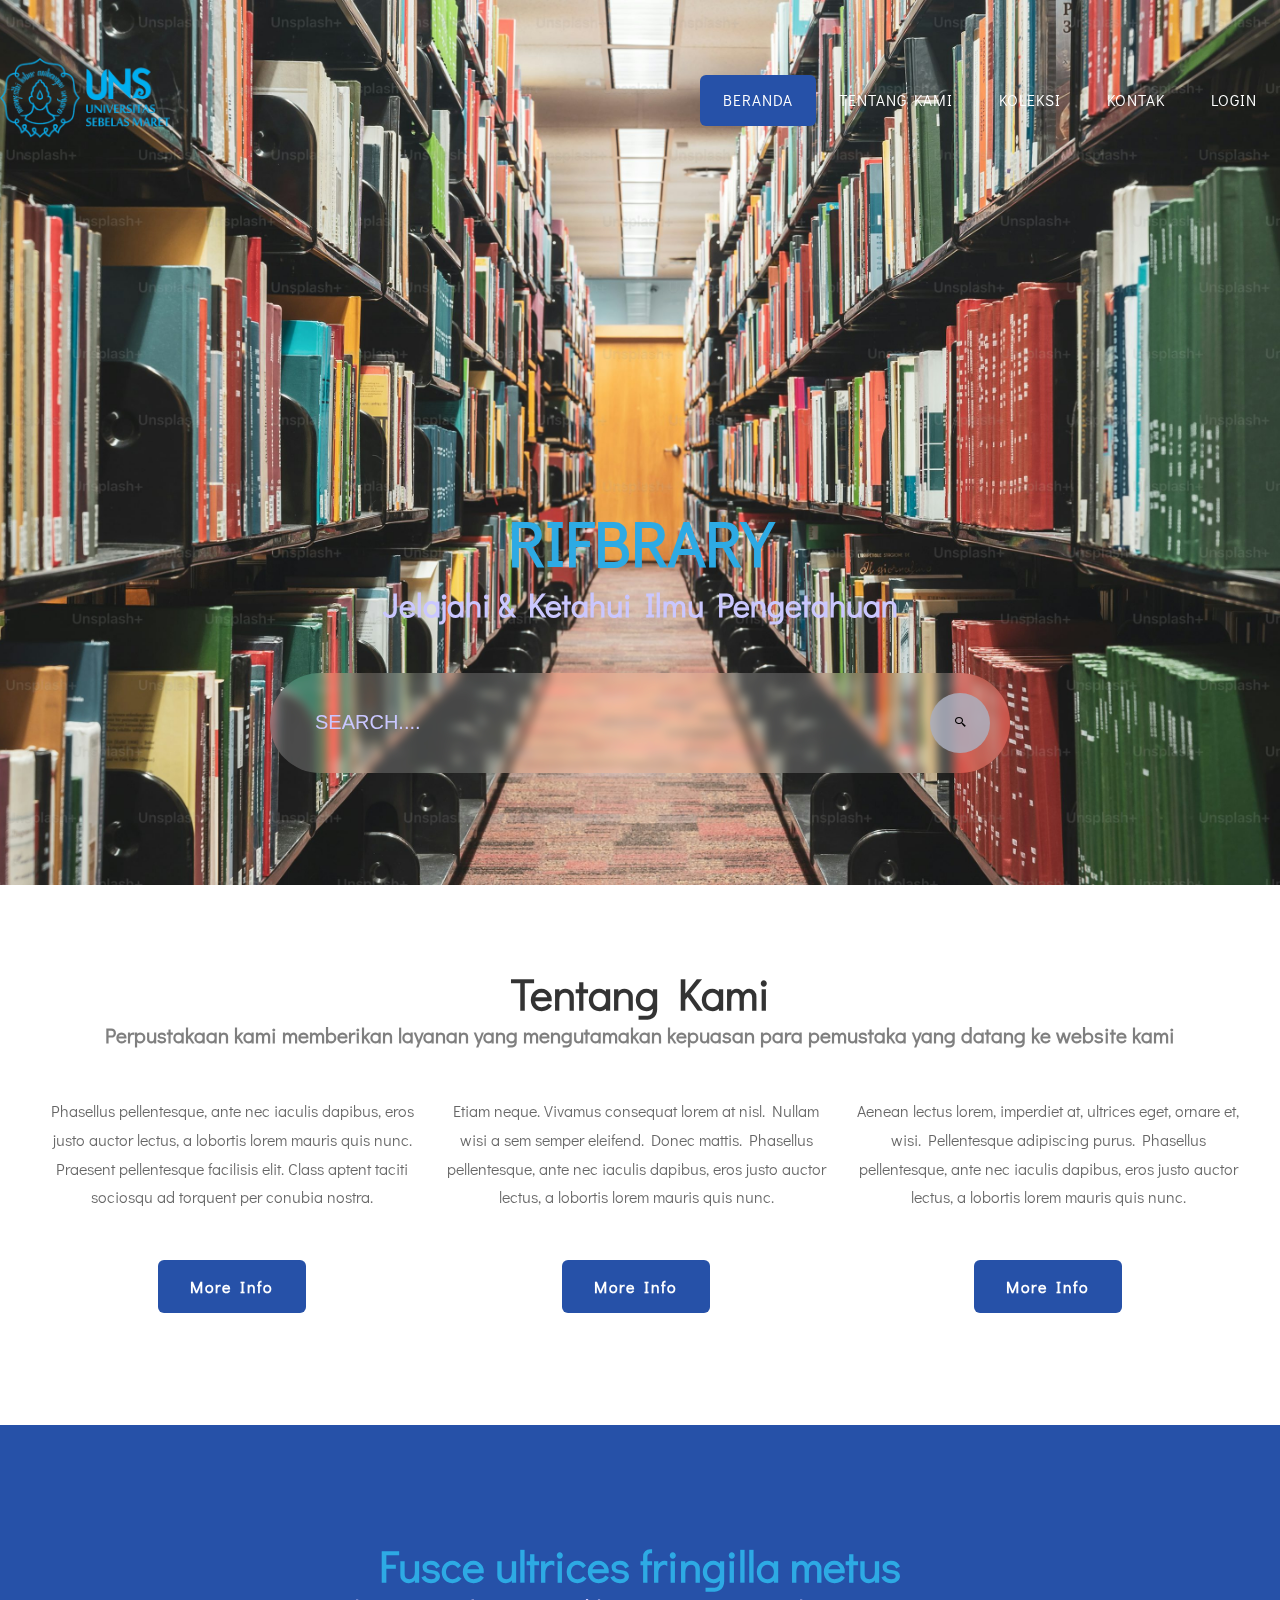
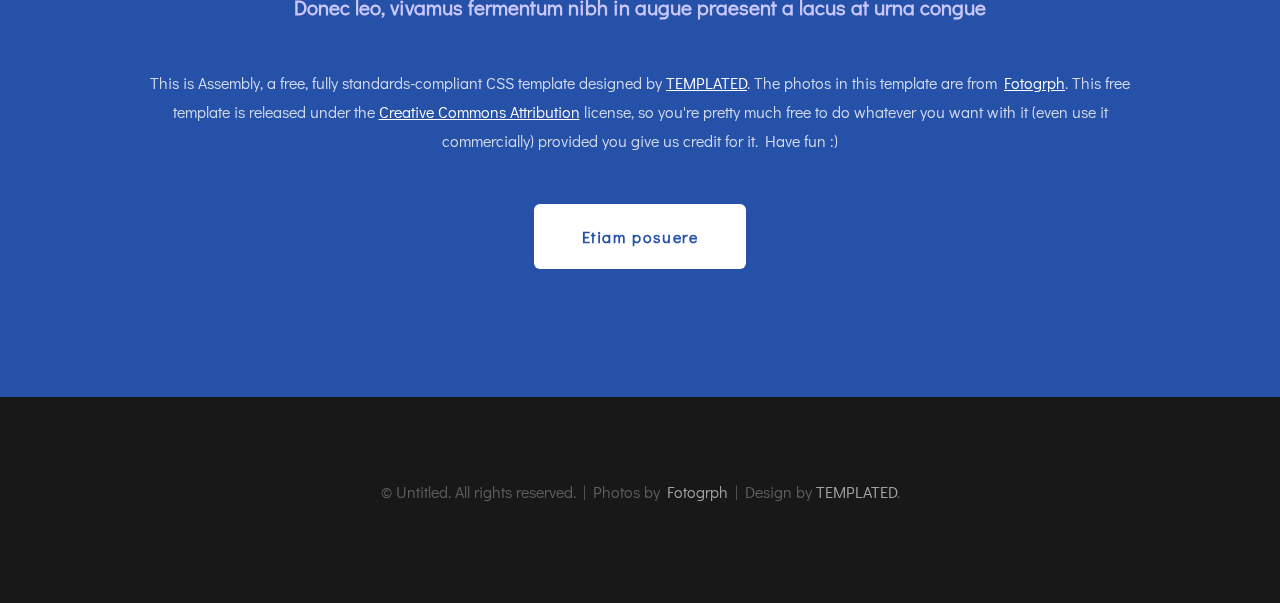
<file: template/index.html>
<!DOCTYPE html PUBLIC "-//W3C//DTD XHTML 1.0 Strict//EN" "http://www.w3.org/TR/xhtml1/DTD/xhtml1-strict.dtd">
<!--
Design by TEMPLATED
http://templated.co
Released for free under the Creative Commons Attribution License

Name       : Assembly 
Description: A two-column, fixed-width design with dark color scheme.
Version    : 1.0
Released   : 20140330

-->
<html xmlns="http://www.w3.org/1999/xhtml">
<head>
<meta http-equiv="Content-Type" content="text/html; charset=utf-8" />
<title></title>
<meta name="keywords" content="" />
<meta name="description" content="" />
<link href="http://fonts.googleapis.com/css?family=Didact+Gothic" rel="stylesheet" />
<link href="default.css" rel="stylesheet" type="text/css" media="all" />
<link href="fonts.css" rel="stylesheet" type="text/css" media="all" />
<link rel="stylesheet" href="https://fonts.googleapis.com/css2?family=Material+Symbols+Outlined:opsz,wght,FILL,GRAD@24,400,0,0" />
<link href='https://unpkg.com/boxicons@2.1.4/css/boxicons.min.css' rel='stylesheet'>

<!--[if IE 6]><link href="default_ie6.css" rel="stylesheet" type="text/css" /><![endif]-->

</head>
<body>
<div id="header-wrapper">
	<div id="header" class="container">
		<div id="logo">
			<img src="images/png-transparent-sebelas-maret--removebg-preview.png" width="170px">
		</div>
		<div id="menu">
			<ul>
				<li class="active"><a href="#" accesskey="1" title="">Beranda</a></li>
				<li><a href="#" accesskey="2" title="">Tentang Kami</a></li>
				<li><a href="#" accesskey="3" title="">Koleksi</a></li>
				<li><a href="#" accesskey="4" title="">Kontak</a></li>
				<li><a href="loginpage.html" accesskey="5" title="">Login</a></li>
			</ul>
		</div>
	</div>
	<div id="banner" class="container">
		<div class="title">
			<h2>RIFBRARY</h2>
			<span class="byline">Jelajahi & Ketahui Ilmu Pengetahuan</span>
		</div>
		<div class="container-search">
			<form action="https://www.google.com/search" method="get" class="search-bar">
				<input type="text" placeholder="SEARCH...." name="q">
				<button type="submit">
					<i class='bx bx-search-alt-2'></i>
				</button>
			</form>
		</div>
	</div>
</div>
<div id="wrapper">
	<div id="three-column" class="container">
		<div class="title">
			<h2>Tentang Kami</h2>
			<span class="byline">Perpustakaan kami memberikan layanan yang mengutamakan kepuasan para pemustaka yang datang ke website kami</span>
		</div>
		<div class="boxA">
			<p>Phasellus pellentesque, ante nec iaculis dapibus, eros justo auctor lectus, a lobortis lorem mauris quis nunc. Praesent pellentesque facilisis elit. Class aptent taciti sociosqu ad  torquent per conubia nostra.</p>
			<a href="#" class="button button-alt">More Info</a>
		</div>
		<div class="boxB">
			<p>Etiam neque. Vivamus consequat lorem at nisl. Nullam  wisi a sem semper eleifend. Donec mattis. Phasellus pellentesque, ante nec iaculis dapibus, eros justo auctor lectus, a lobortis lorem mauris quis nunc.</p>
			<a href="#" class="button button-alt">More Info</a>
		</div>
		<div class="boxC">
			<p> Aenean lectus lorem, imperdiet at, ultrices eget, ornare et, wisi. Pellentesque adipiscing purus. Phasellus pellentesque, ante nec iaculis dapibus, eros justo auctor lectus, a lobortis lorem mauris quis nunc.</p>
			<a href="#" class="button button-alt">More Info</a>
		</div>
	</div>
</div>
<div id="welcome">
	<div class="container">
		<div class="title">
			<h2>Fusce ultrices fringilla metus</h2>
			<span class="byline">Donec leo, vivamus fermentum nibh in augue praesent a lacus at urna congue</span>
		</div>
		<p>This is <strong>Assembly</strong>, a free, fully standards-compliant CSS template designed by <a href="http://templated.co" rel="nofollow">TEMPLATED</a>. The photos in this template are from <a href="http://fotogrph.com/"> Fotogrph</a>. This free template is released under the <a href="http://templated.co/license">Creative Commons Attribution</a> license, so you're pretty much free to do whatever you want with it (even use it commercially) provided you give us credit for it. Have fun :) </p>
		<ul class="actions">
			<li><a href="#" class="button">Etiam posuere</a></li>
		</ul>
	</div>
</div>
<div id="copyright" class="container">
	<p>&copy; Untitled. All rights reserved. | Photos by <a href="http://fotogrph.com/">Fotogrph</a> | Design by <a href="http://templated.co" rel="nofollow">TEMPLATED</a>.</p>
</div>
</body>
</html>
</file>
<file: template/default.css>
@import url();

	html, body
	{
		height: 100%;
	}
	
	body
	{
		margin: 0px;
		padding: 0px;
		background: #181818;
		font-family: 'Didact Gothic', sans-serif;
		font-size: 12pt;
		font-weight: 200;
		color: #FFF;
	}
	
	
	h1, h2, h3
	{
		margin: 0;
		padding: 0;
	}
	
	p, ol, ul
	{
		margin-top: 0;
	}
	
	ol, ul
	{
		padding: 0;
		list-style: none;
	}
	
	p
	{
		line-height: 180%;
	}
	
	strong
	{
	}
	
	a
	{
		color: #ee0000;
	}
	
	a:hover
	{
		text-decoration: none;
	}
	
	.container
	{
		overflow: hidden;
		margin: 0em auto;
		width: 1200px;
	}

	.container-search{
		width: 100%;
		padding: 0;
		display: flex;
		align-items: center;
		justify-content: center;
	}
	.search-bar{
		width:100%;
		max-width: 700px;
		background: rgba(255, 255, 255, 0.2);
		display: flex;
		align-items: center;
		border-radius: 60px;
		padding: 10px 20px 20px;
		backdrop-filter: blur(5px) saturate(180%);
	}
	.search-bar input{
		background: transparent;
		flex: 1;
		border: 0;
		outline: none;
		padding: 24px 20px 25px 25px;
		font-size: 20px;
		border-radius: 60px;
		margin-bottom: -10px;
	}
	.search-bar input::placeholder{
		color: #cac7ff;
	}
	.search-bar button img{
		 width: 25px;
	}
	.search-bar button{
		border: none;
		border-radius: 50%;
		width: 60px;
		height: 60px;
		background: #acafbfd6;
		cursor: pointer;
		margin-top: 10px;
	}
	
/*********************************************************************************/
/* Image Style                                                                   */
/*********************************************************************************/

	.image
	{
		display: inline-block;
	}
	
	.image img
	{
		display: block;
		width: 100%;
	}
	
	.image-full
	{
		display: block;
		width: 100%;
		margin: 0 0 2em 0;
	}
	
	.image-left
	{
		float: left;
		margin: 0 2em 2em 0;
	}
	
	.image-centered
	{
		display: block;
		margin: 0 0 2em 0;
	}
	
	.image-centered img
	{
		margin: 0 auto;
		width: auto;
	}

/*********************************************************************************/
/* List Styles                                                                   */
/*********************************************************************************/

	ul.style1
	{
	}
	
	ul.actions
	{
	}

	ul.actions li
	{
		display: inline-block;
		padding: 0em 0.50em;
	}

	

/*********************************************************************************/
/* Social Icon Styles                                                            */
/*********************************************************************************/

	ul.contact
	{
		margin: 0;
		padding: 2em 0em 0em 0em;
		list-style: none;
	}
	
	ul.contact li
	{
		display: inline-block;
		padding: 0em 0.30em;
		font-size: 1em;
	}
	
	ul.contact li span
	{
		display: none;
		margin: 0;
		padding: 0;
	}
	
	ul.contact li a
	{
		color: #FFF;
	}
	
	ul.contact li a:before
	{
		display: inline-block;
		background: #3f3f3f;
		width: 40px;
		height: 40px;
		line-height: 40px;
		border-radius: 20px;
		text-align: center;
		color: #FFFFFF;
	}
	
	ul.contact li a.icon-twitter:before { background: #2DAAE4; }
	ul.contact li a.icon-facebook:before { background: #39599F; }
	ul.contact li a.icon-dribbble:before { background: #C4376B;	}
	ul.contact li a.icon-tumblr:before { background: #31516A; }
	ul.contact li a.icon-rss:before { background: #F2600B; }

/*********************************************************************************/
/* Button Style                                                                  */
/*********************************************************************************/

	.button
	{
		display: inline-block;
		padding: 1em 2em 1em 2em;
		letter-spacing: 0.10em;
		margin-top: 2em;
		padding: 1.40em 3em;
		background: #2651a8;
		border-radius: 6px;
		text-decoration: none;
		font-weight: 700;
		font-size: 1em;
		color: #FFF;
	}
	
	.button-alt
	{
		padding: 1em 2em;
		border-color: rgba(0,0,0,.8);
		color: #FFF;
	}

	.button-login{
		border-radius: 10px;
		padding: 7px;
		margin-bottom: 30px;
		cursor: pointer;
	}
		
	
/*********************************************************************************/
/* 4-column                                                                      */
/*********************************************************************************/

	.box1,
	.box2,
	.box3,
	.box4
	{
		width: 235px;
	}
	
	.box1,
	.box2,
	.box3
	{
		float: left;
		margin-right: 20px;
	}
	
	.box4
	{
		float: right;
	}
	
/*********************************************************************************/
/* 3-column                                                                      */
/*********************************************************************************/

	.boxA,
	.boxB,
	.boxC
	{
		width: 384px;
	}

	.boxA,
	.boxB
	{
		float: left;
		margin-right: 20px;
	}
	
	.boxC
	{
		float: right;
	}

/*********************************************************************************/
/* 2-column                                                                      */
/*********************************************************************************/

	.tbox1,
	.tbox2
	{
		width: 575px;
	}
	
	.tbox1
	{
		float: left;
	}

	.tbox2
	{
		float: right;
	}

	
/*********************************************************************************/
/* Heading Titles                                                                */
/*********************************************************************************/

	.title
	{
		margin-bottom: 3em;
	}
	
	.title h2
	{
		font-size: 2.7em;
		color:#2DAAE4 
	}
	
	.title .byline
	{
		font-size: 1.3em;
		color: rgba(255,255,255,0.60);
		font-weight: 600;
		color: #cac7ff;
	}

/*********************************************************************************/
/* Header                                                                        */
/*********************************************************************************/

	#wrapper
	{
		position: relative;
		padding: 5em 0em 7em 0em;
		background: #FFF;
	}

/*********************************************************************************/
/* Header                                                                        */
/*********************************************************************************/

	#header-wrapper
	{
		position: relative;
		padding: 5em 0em 7em 0em;
		background: #111111 url(images/bg-buku.jpeg) no-repeat center;
		background-size: cover;
	}

	#header
	{
		justify-content: space-around;
		padding: 5em 0em;
		height: 100px;
	}

/*********************************************************************************/
/* Logo                                                                          */
/*********************************************************************************/

	#logo
	{
		position: absolute;
		top: 3.6em;
		left: 0;
	}
	
	#logo h1
	{
		font-size: 2.6em;
		color: #79C255;
	}
	
	#logo a
	{
		text-decoration: none;
		color: rgba(255,255,255,1);
	}

/*********************************************************************************/
/* Menu                                                                          */
/*********************************************************************************/

	#menu
	{
		position: absolute;
		top: 4.5em;
		right: 0;
		font-size: larger;
	}
	
	#menu ul
	{
		display: inline-block;

	}
	
	#menu li
	{
		display: block;
		float: left;
		text-align: center;
	}
	
	#menu li a, #menu li span
	{
		padding: 1em 1.5em;
		letter-spacing: 1px;
		text-decoration: none;
		text-transform: uppercase;
		font-size: 0.8em;
		color: rgba(255,255,255,0.80);
		color: #FFF;
	}
	
	#menu ul span{
		margin-left: -50px;
	}
	
	#menu .active a
	{
		background: #2651a8;
		border-radius: 6px;
		color: rgba(255,255,255,1);
	}
	
	#menu .icon
	{
	}

/*********************************************************************************/
/* Banner                                                                        */
/*********************************************************************************/

	#banner
	{
		padding-top: 10em;
		text-align: center;
	}
	
	#banner .title h2
	{
		font-size: 4em;
	}
	
	#banner .title .byline
	{
		font-size: 2em;
	}
	
	#banner .button
	{
		margin-top: 2em;
		padding: 1.40em 3em;
		border-radius: 6px;
		font-weight: 700;
		font-size: 1em;
		
	}
	
	.banner
	{
		margin-bottom: 5em;
	}

/*********************************************************************************/
/* Page                                                                          */
/*********************************************************************************/

	#page
	{
	}

/*********************************************************************************/
/* Content                                                                       */
/*********************************************************************************/

	#content
	{
	}

/*********************************************************************************/
/* Sidebar                                                                       */
/*********************************************************************************/

	#sidebar
	{
	}

/*********************************************************************************/
/* Footer                                                                        */
/*********************************************************************************/

	#footer
	{
	}

/*********************************************************************************/
/* Copyright                                                                     */
/*********************************************************************************/

	#copyright
	{
		overflow: hidden;
		padding: 5em 0em;
		border-top: 1px solid rgba(0,0,0,0.08);
	}
	
	#copyright p
	{
		text-align: center;
		font-size: 1em;
		color: rgba(255,255,255,0.3);
	}
	
	#copyright a
	{
		text-decoration: none;
		color: rgba(255,255,255,0.6);
	}


/*********************************************************************************/
/* Welcome                                                                       */
/*********************************************************************************/

	#welcome
	{
		position: relative;
		padding: 7em 0em 7em 0em;
		background: #2651a8;
		background-size: cover;
		text-align: center;
	}
	
	#welcome .container
	{
		width: 1000px;
		padding: 0px 100px;
		color: rgba(255,255,255,0.8);
	}

	#welcome a
	{
		color: rgba(255,255,255,1);
	}
	
	#welcome .button
	{
		background: #FFF;
		color: #2651a8;
	}


/*********************************************************************************/
/* Extra                                                                         */
/*********************************************************************************/

	#three-column
	{
		text-align: center;
		color: rgba(0,0,0,0.6);
	}

	#three-column .fa
	{
		display: block;
		padding: 1em 0em;
		color: rgba(0,0,0,1);
		font-size: 2em;
	}
	
	#three-column .title h2
	{
		font-weight: bold;
		color: rgba(0,0,0,0.8);
	}

	#three-column .title .byline
	{
		text-align: center;
		color: rgba(0,0,0,.5);
	}
</file>
<file: template/fonts.css>
@charset 'UTF-8';

@font-face{font-family:'FontAwesome';src:url('font/fontawesome-webfont.eot?v=4.0.1');src:url('font/fontawesome-webfont.eot?#iefix&v=4.0.1') format('embedded-opentype'),url('font/fontawesome-webfont.woff?v=4.0.1') format('woff'),url('font/fontawesome-webfont.ttf?v=4.0.1') format('truetype'),url('font/fontawesome-webfont.svg?v=4.0.1#fontawesomeregular') format('svg');font-weight:normal;font-style:normal}

/*********************************************************************************/
/* Icons                                                                         */
/* Powered by Font Awesome by Dave Gandy | http://fontawesome.io                 */
/* Licensed under the SIL OFL 1.1 (font), MIT (CSS)                              */
/*********************************************************************************/

	.fa
	{
		text-decoration: none;
	}

		.fa:before
		{
			display:inline-block;
			font-family: FontAwesome;
			font-size: 1.25em;
			text-decoration: none;
			font-style: normal;
			font-weight: normal;
			line-height: 1;
			-webkit-font-smoothing:antialiased;
			-moz-osx-font-smoothing:grayscale;
		}

		.fa-lg{font-size:1.3333333333333333em;line-height:.75em;vertical-align:-15%}
		.fa-2x{font-size:2em}
		.fa-3x{font-size:3em}
		.fa-4x{font-size:4em}
		.fa-5x{font-size:5em}
		.fa-fw{width:1.2857142857142858em;text-align:center}
		.fa-ul{padding-left:0;margin-left:2.142857142857143em;list-style-type:none}.fa-ul>li{position:relative}
		.fa-li{position:absolute;left:-2.142857142857143em;width:2.142857142857143em;top:.14285714285714285em;text-align:center}.fa-li.fa-lg{left:-1.8571428571428572em}
		.fa-border{padding:.2em .25em .15em;border:solid .08em #eee;border-radius:.1em}
		.pull-right{float:right}
		.pull-left{float:left}
		.fa.pull-left{margin-right:.3em}
		.fa.pull-right{margin-left:.3em}
		.fa-spin{-webkit-animation:spin 2s infinite linear;-moz-animation:spin 2s infinite linear;-o-animation:spin 2s infinite linear;animation:spin 2s infinite linear}
		@-moz-keyframes spin{0%{-moz-transform:rotate(0deg)} 100%{-moz-transform:rotate(359deg)}}@-webkit-keyframes spin{0%{-webkit-transform:rotate(0deg)} 100%{-webkit-transform:rotate(359deg)}}@-o-keyframes spin{0%{-o-transform:rotate(0deg)} 100%{-o-transform:rotate(359deg)}}@-ms-keyframes spin{0%{-ms-transform:rotate(0deg)} 100%{-ms-transform:rotate(359deg)}}@keyframes spin{0%{transform:rotate(0deg)} 100%{transform:rotate(359deg)}}.fa-rotate-90{filter:progid:DXImageTransform.Microsoft.BasicImage(rotation=1);-webkit-transform:rotate(90deg);-moz-transform:rotate(90deg);-ms-transform:rotate(90deg);-o-transform:rotate(90deg);transform:rotate(90deg)}
		.fa-rotate-180{filter:progid:DXImageTransform.Microsoft.BasicImage(rotation=2);-webkit-transform:rotate(180deg);-moz-transform:rotate(180deg);-ms-transform:rotate(180deg);-o-transform:rotate(180deg);transform:rotate(180deg)}
		.fa-rotate-270{filter:progid:DXImageTransform.Microsoft.BasicImage(rotation=3);-webkit-transform:rotate(270deg);-moz-transform:rotate(270deg);-ms-transform:rotate(270deg);-o-transform:rotate(270deg);transform:rotate(270deg)}
		.fa-flip-horizontal{filter:progid:DXImageTransform.Microsoft.BasicImage(rotation=0, mirror=1);-webkit-transform:scale(-1, 1);-moz-transform:scale(-1, 1);-ms-transform:scale(-1, 1);-o-transform:scale(-1, 1);transform:scale(-1, 1)}
		.fa-flip-vertical{filter:progid:DXImageTransform.Microsoft.BasicImage(rotation=2, mirror=1);-webkit-transform:scale(1, -1);-moz-transform:scale(1, -1);-ms-transform:scale(1, -1);-o-transform:scale(1, -1);transform:scale(1, -1)}
		.fa-stack{position:relative;display:inline-block;width:2em;height:2em;line-height:2em;vertical-align:middle}
		.fa-stack-1x,.fa-stack-2x{position:absolute;left:0;width:100%;text-align:center}
		.fa-stack-1x{line-height:inherit}
		.fa-stack-2x{font-size:2em}
		.fa-inverse{color:#fff}
		.fa-glass:before{content:"\f000"}
		.fa-music:before{content:"\f001"}
		.fa-search:before{content:"\f002"}
		.fa-envelope-o:before{content:"\f003"}
		.fa-heart:before{content:"\f004"}
		.fa-star:before{content:"\f005"}
		.fa-star-o:before{content:"\f006"}
		.fa-user:before{content:"\f007"}
		.fa-film:before{content:"\f008"}
		.fa-th-large:before{content:"\f009"}
		.fa-th:before{content:"\f00a"}
		.fa-th-list:before{content:"\f00b"}
		.fa-check:before{content:"\f00c"}
		.fa-times:before{content:"\f00d"}
		.fa-search-plus:before{content:"\f00e"}
		.fa-search-minus:before{content:"\f010"}
		.fa-power-off:before{content:"\f011"}
		.fa-signal:before{content:"\f012"}
		.fa-gear:before,.fa-cog:before{content:"\f013"}
		.fa-trash-o:before{content:"\f014"}
		.fa-home:before{content:"\f015"}
		.fa-file-o:before{content:"\f016"}
		.fa-clock-o:before{content:"\f017"}
		.fa-road:before{content:"\f018"}
		.fa-download:before{content:"\f019"}
		.fa-arrow-circle-o-down:before{content:"\f01a"}
		.fa-arrow-circle-o-up:before{content:"\f01b"}
		.fa-inbox:before{content:"\f01c"}
		.fa-play-circle-o:before{content:"\f01d"}
		.fa-rotate-right:before,.fa-repeat:before{content:"\f01e"}
		.fa-refresh:before{content:"\f021"}
		.fa-list-alt:before{content:"\f022"}
		.fa-lock:before{content:"\f023"}
		.fa-flag:before{content:"\f024"}
		.fa-headphones:before{content:"\f025"}
		.fa-volume-off:before{content:"\f026"}
		.fa-volume-down:before{content:"\f027"}
		.fa-volume-up:before{content:"\f028"}
		.fa-qrcode:before{content:"\f029"}
		.fa-barcode:before{content:"\f02a"}
		.fa-tag:before{content:"\f02b"}
		.fa-tags:before{content:"\f02c"}
		.fa-book:before{content:"\f02d"}
		.fa-bookmark:before{content:"\f02e"}
		.fa-print:before{content:"\f02f"}
		.fa-camera:before{content:"\f030"}
		.fa-font:before{content:"\f031"}
		.fa-bold:before{content:"\f032"}
		.fa-italic:before{content:"\f033"}
		.fa-text-height:before{content:"\f034"}
		.fa-text-width:before{content:"\f035"}
		.fa-align-left:before{content:"\f036"}
		.fa-align-center:before{content:"\f037"}
		.fa-align-right:before{content:"\f038"}
		.fa-align-justify:before{content:"\f039"}
		.fa-list:before{content:"\f03a"}
		.fa-dedent:before,.fa-outdent:before{content:"\f03b"}
		.fa-indent:before{content:"\f03c"}
		.fa-video-camera:before{content:"\f03d"}
		.fa-picture-o:before{content:"\f03e"}
		.fa-pencil:before{content:"\f040"}
		.fa-map-marker:before{content:"\f041"}
		.fa-adjust:before{content:"\f042"}
		.fa-tint:before{content:"\f043"}
		.fa-edit:before,.fa-pencil-square-o:before{content:"\f044"}
		.fa-share-square-o:before{content:"\f045"}
		.fa-check-square-o:before{content:"\f046"}
		.fa-move:before{content:"\f047"}
		.fa-step-backward:before{content:"\f048"}
		.fa-fast-backward:before{content:"\f049"}
		.fa-backward:before{content:"\f04a"}
		.fa-play:before{content:"\f04b"}
		.fa-pause:before{content:"\f04c"}
		.fa-stop:before{content:"\f04d"}
		.fa-forward:before{content:"\f04e"}
		.fa-fast-forward:before{content:"\f050"}
		.fa-step-forward:before{content:"\f051"}
		.fa-eject:before{content:"\f052"}
		.fa-chevron-left:before{content:"\f053"}
		.fa-chevron-right:before{content:"\f054"}
		.fa-plus-circle:before{content:"\f055"}
		.fa-minus-circle:before{content:"\f056"}
		.fa-times-circle:before{content:"\f057"}
		.fa-check-circle:before{content:"\f058"}
		.fa-question-circle:before{content:"\f059"}
		.fa-info-circle:before{content:"\f05a"}
		.fa-crosshairs:before{content:"\f05b"}
		.fa-times-circle-o:before{content:"\f05c"}
		.fa-check-circle-o:before{content:"\f05d"}
		.fa-ban:before{content:"\f05e"}
		.fa-arrow-left:before{content:"\f060"}
		.fa-arrow-right:before{content:"\f061"}
		.fa-arrow-up:before{content:"\f062"}
		.fa-arrow-down:before{content:"\f063"}
		.fa-mail-forward:before,.fa-share:before{content:"\f064"}
		.fa-resize-full:before{content:"\f065"}
		.fa-resize-small:before{content:"\f066"}
		.fa-plus:before{content:"\f067"}
		.fa-minus:before{content:"\f068"}
		.fa-asterisk:before{content:"\f069"}
		.fa-exclamation-circle:before{content:"\f06a"}
		.fa-gift:before{content:"\f06b"}
		.fa-leaf:before{content:"\f06c"}
		.fa-fire:before{content:"\f06d"}
		.fa-eye:before{content:"\f06e"}
		.fa-eye-slash:before{content:"\f070"}
		.fa-warning:before,.fa-exclamation-triangle:before{content:"\f071"}
		.fa-plane:before{content:"\f072"}
		.fa-calendar:before{content:"\f073"}
		.fa-random:before{content:"\f074"}
		.fa-comment:before{content:"\f075"}
		.fa-magnet:before{content:"\f076"}
		.fa-chevron-up:before{content:"\f077"}
		.fa-chevron-down:before{content:"\f078"}
		.fa-retweet:before{content:"\f079"}
		.fa-shopping-cart:before{content:"\f07a"}
		.fa-folder:before{content:"\f07b"}
		.fa-folder-open:before{content:"\f07c"}
		.fa-resize-vertical:before{content:"\f07d"}
		.fa-resize-horizontal:before{content:"\f07e"}
		.fa-bar-chart-o:before{content:"\f080"}
		.fa-twitter-square:before{content:"\f081"}
		.fa-facebook-square:before{content:"\f082"}
		.fa-camera-retro:before{content:"\f083"}
		.fa-key:before{content:"\f084"}
		.fa-gears:before,.fa-cogs:before{content:"\f085"}
		.fa-comments:before{content:"\f086"}
		.fa-thumbs-o-up:before{content:"\f087"}
		.fa-thumbs-o-down:before{content:"\f088"}
		.fa-star-half:before{content:"\f089"}
		.fa-heart-o:before{content:"\f08a"}
		.fa-sign-out:before{content:"\f08b"}
		.fa-linkedin-square:before{content:"\f08c"}
		.fa-thumb-tack:before{content:"\f08d"}
		.fa-external-link:before{content:"\f08e"}
		.fa-sign-in:before{content:"\f090"}
		.fa-trophy:before{content:"\f091"}
		.fa-github-square:before{content:"\f092"}
		.fa-upload:before{content:"\f093"}
		.fa-lemon-o:before{content:"\f094"}
		.fa-phone:before{content:"\f095"}
		.fa-square-o:before{content:"\f096"}
		.fa-bookmark-o:before{content:"\f097"}
		.fa-phone-square:before{content:"\f098"}
		.fa-twitter:before{content:"\f099"}
		.fa-facebook:before{content:"\f09a"}
		.fa-github:before{content:"\f09b"}
		.fa-unlock:before{content:"\f09c"}
		.fa-credit-card:before{content:"\f09d"}
		.fa-rss:before{content:"\f09e"}
		.fa-hdd-o:before{content:"\f0a0"}
		.fa-bullhorn:before{content:"\f0a1"}
		.fa-bell:before{content:"\f0f3"}
		.fa-certificate:before{content:"\f0a3"}
		.fa-hand-o-right:before{content:"\f0a4"}
		.fa-hand-o-left:before{content:"\f0a5"}
		.fa-hand-o-up:before{content:"\f0a6"}
		.fa-hand-o-down:before{content:"\f0a7"}
		.fa-arrow-circle-left:before{content:"\f0a8"}
		.fa-arrow-circle-right:before{content:"\f0a9"}
		.fa-arrow-circle-up:before{content:"\f0aa"}
		.fa-arrow-circle-down:before{content:"\f0ab"}
		.fa-globe:before{content:"\f0ac"}
		.fa-wrench:before{content:"\f0ad"}
		.fa-tasks:before{content:"\f0ae"}
		.fa-filter:before{content:"\f0b0"}
		.fa-briefcase:before{content:"\f0b1"}
		.fa-fullscreen:before{content:"\f0b2"}
		.fa-group:before{content:"\f0c0"}
		.fa-chain:before,.fa-link:before{content:"\f0c1"}
		.fa-cloud:before{content:"\f0c2"}
		.fa-flask:before{content:"\f0c3"}
		.fa-cut:before,.fa-scissors:before{content:"\f0c4"}
		.fa-copy:before,.fa-files-o:before{content:"\f0c5"}
		.fa-paperclip:before{content:"\f0c6"}
		.fa-save:before,.fa-floppy-o:before{content:"\f0c7"}
		.fa-square:before{content:"\f0c8"}
		.fa-reorder:before{content:"\f0c9"}
		.fa-list-ul:before{content:"\f0ca"}
		.fa-list-ol:before{content:"\f0cb"}
		.fa-strikethrough:before{content:"\f0cc"}
		.fa-underline:before{content:"\f0cd"}
		.fa-table:before{content:"\f0ce"}
		.fa-magic:before{content:"\f0d0"}
		.fa-truck:before{content:"\f0d1"}
		.fa-pinterest:before{content:"\f0d2"}
		.fa-pinterest-square:before{content:"\f0d3"}
		.fa-google-plus-square:before{content:"\f0d4"}
		.fa-google-plus:before{content:"\f0d5"}
		.fa-money:before{content:"\f0d6"}
		.fa-caret-down:before{content:"\f0d7"}
		.fa-caret-up:before{content:"\f0d8"}
		.fa-caret-left:before{content:"\f0d9"}
		.fa-caret-right:before{content:"\f0da"}
		.fa-columns:before{content:"\f0db"}
		.fa-unsorted:before,.fa-sort:before{content:"\f0dc"}
		.fa-sort-down:before,.fa-sort-asc:before{content:"\f0dd"}
		.fa-sort-up:before,.fa-sort-desc:before{content:"\f0de"}
		.fa-envelope:before{content:"\f0e0"}
		.fa-linkedin:before{content:"\f0e1"}
		.fa-rotate-left:before,.fa-undo:before{content:"\f0e2"}
		.fa-legal:before,.fa-gavel:before{content:"\f0e3"}
		.fa-dashboard:before,.fa-tachometer:before{content:"\f0e4"}
		.fa-comment-o:before{content:"\f0e5"}
		.fa-comments-o:before{content:"\f0e6"}
		.fa-flash:before,.fa-bolt:before{content:"\f0e7"}
		.fa-sitemap:before{content:"\f0e8"}
		.fa-umbrella:before{content:"\f0e9"}
		.fa-paste:before,.fa-clipboard:before{content:"\f0ea"}
		.fa-lightbulb-o:before{content:"\f0eb"}
		.fa-exchange:before{content:"\f0ec"}
		.fa-cloud-download:before{content:"\f0ed"}
		.fa-cloud-upload:before{content:"\f0ee"}
		.fa-user-md:before{content:"\f0f0"}
		.fa-stethoscope:before{content:"\f0f1"}
		.fa-suitcase:before{content:"\f0f2"}
		.fa-bell-o:before{content:"\f0a2"}
		.fa-coffee:before{content:"\f0f4"}
		.fa-cutlery:before{content:"\f0f5"}
		.fa-file-text-o:before{content:"\f0f6"}
		.fa-building:before{content:"\f0f7"}
		.fa-hospital:before{content:"\f0f8"}
		.fa-ambulance:before{content:"\f0f9"}
		.fa-medkit:before{content:"\f0fa"}
		.fa-fighter-jet:before{content:"\f0fb"}
		.fa-beer:before{content:"\f0fc"}
		.fa-h-square:before{content:"\f0fd"}
		.fa-plus-square:before{content:"\f0fe"}
		.fa-angle-double-left:before{content:"\f100"}
		.fa-angle-double-right:before{content:"\f101"}
		.fa-angle-double-up:before{content:"\f102"}
		.fa-angle-double-down:before{content:"\f103"}
		.fa-angle-left:before{content:"\f104"}
		.fa-angle-right:before{content:"\f105"}
		.fa-angle-up:before{content:"\f106"}
		.fa-angle-down:before{content:"\f107"}
		.fa-desktop:before{content:"\f108"}
		.fa-laptop:before{content:"\f109"}
		.fa-tablet:before{content:"\f10a"}
		.fa-mobile-phone:before,.fa-mobile:before{content:"\f10b"}
		.fa-circle-o:before{content:"\f10c"}
		.fa-quote-left:before{content:"\f10d"}
		.fa-quote-right:before{content:"\f10e"}
		.fa-spinner:before{content:"\f110"}
		.fa-circle:before{content:"\f111"}
		.fa-mail-reply:before,.fa-reply:before{content:"\f112"}
		.fa-github-alt:before{content:"\f113"}
		.fa-folder-o:before{content:"\f114"}
		.fa-folder-open-o:before{content:"\f115"}
		.fa-expand-o:before{content:"\f116"}
		.fa-collapse-o:before{content:"\f117"}
		.fa-smile-o:before{content:"\f118"}
		.fa-frown-o:before{content:"\f119"}
		.fa-meh-o:before{content:"\f11a"}
		.fa-gamepad:before{content:"\f11b"}
		.fa-keyboard-o:before{content:"\f11c"}
		.fa-flag-o:before{content:"\f11d"}
		.fa-flag-checkered:before{content:"\f11e"}
		.fa-terminal:before{content:"\f120"}
		.fa-code:before{content:"\f121"}
		.fa-reply-all:before{content:"\f122"}
		.fa-mail-reply-all:before{content:"\f122"}
		.fa-star-half-empty:before,.fa-star-half-full:before,.fa-star-half-o:before{content:"\f123"}
		.fa-location-arrow:before{content:"\f124"}
		.fa-crop:before{content:"\f125"}
		.fa-code-fork:before{content:"\f126"}
		.fa-unlink:before,.fa-chain-broken:before{content:"\f127"}
		.fa-question:before{content:"\f128"}
		.fa-info:before{content:"\f129"}
		.fa-exclamation:before{content:"\f12a"}
		.fa-superscript:before{content:"\f12b"}
		.fa-subscript:before{content:"\f12c"}
		.fa-eraser:before{content:"\f12d"}
		.fa-puzzle-piece:before{content:"\f12e"}
		.fa-microphone:before{content:"\f130"}
		.fa-microphone-slash:before{content:"\f131"}
		.fa-shield:before{content:"\f132"}
		.fa-calendar-o:before{content:"\f133"}
		.fa-fire-extinguisher:before{content:"\f134"}
		.fa-rocket:before{content:"\f135"}
		.fa-maxcdn:before{content:"\f136"}
		.fa-chevron-circle-left:before{content:"\f137"}
		.fa-chevron-circle-right:before{content:"\f138"}
		.fa-chevron-circle-up:before{content:"\f139"}
		.fa-chevron-circle-down:before{content:"\f13a"}
		.fa-html5:before{content:"\f13b"}
		.fa-css3:before{content:"\f13c"}
		.fa-anchor:before{content:"\f13d"}
		.fa-unlock-o:before{content:"\f13e"}
		.fa-bullseye:before{content:"\f140"}
		.fa-ellipsis-horizontal:before{content:"\f141"}
		.fa-ellipsis-vertical:before{content:"\f142"}
		.fa-rss-square:before{content:"\f143"}
		.fa-play-circle:before{content:"\f144"}
		.fa-ticket:before{content:"\f145"}
		.fa-minus-square:before{content:"\f146"}
		.fa-minus-square-o:before{content:"\f147"}
		.fa-level-up:before{content:"\f148"}
		.fa-level-down:before{content:"\f149"}
		.fa-check-square:before{content:"\f14a"}
		.fa-pencil-square:before{content:"\f14b"}
		.fa-external-link-square:before{content:"\f14c"}
		.fa-share-square:before{content:"\f14d"}
		.fa-compass:before{content:"\f14e"}
		.fa-toggle-down:before,.fa-caret-square-o-down:before{content:"\f150"}
		.fa-toggle-up:before,.fa-caret-square-o-up:before{content:"\f151"}
		.fa-toggle-right:before,.fa-caret-square-o-right:before{content:"\f152"}
		.fa-euro:before,.fa-eur:before{content:"\f153"}
		.fa-gbp:before{content:"\f154"}
		.fa-dollar:before,.fa-usd:before{content:"\f155"}
		.fa-rupee:before,.fa-inr:before{content:"\f156"}
		.fa-cny:before,.fa-rmb:before,.fa-yen:before,.fa-jpy:before{content:"\f157"}
		.fa-ruble:before,.fa-rouble:before,.fa-rub:before{content:"\f158"}
		.fa-won:before,.fa-krw:before{content:"\f159"}
		.fa-bitcoin:before,.fa-btc:before{content:"\f15a"}
		.fa-file:before{content:"\f15b"}
		.fa-file-text:before{content:"\f15c"}
		.fa-sort-alpha-asc:before{content:"\f15d"}
		.fa-sort-alpha-desc:before{content:"\f15e"}
		.fa-sort-amount-asc:before{content:"\f160"}
		.fa-sort-amount-desc:before{content:"\f161"}
		.fa-sort-numeric-asc:before{content:"\f162"}
		.fa-sort-numeric-desc:before{content:"\f163"}
		.fa-thumbs-up:before{content:"\f164"}
		.fa-thumbs-down:before{content:"\f165"}
		.fa-youtube-square:before{content:"\f166"}
		.fa-youtube:before{content:"\f167"}
		.fa-xing:before{content:"\f168"}
		.fa-xing-square:before{content:"\f169"}
		.fa-youtube-play:before{content:"\f16a"}
		.fa-dropbox:before{content:"\f16b"}
		.fa-stack-overflow:before{content:"\f16c"}
		.fa-instagram:before{content:"\f16d"}
		.fa-flickr:before{content:"\f16e"}
		.fa-adn:before{content:"\f170"}
		.fa-bitbucket:before{content:"\f171"}
		.fa-bitbucket-square:before{content:"\f172"}
		.fa-tumblr:before{content:"\f173"}
		.fa-tumblr-square:before{content:"\f174"}
		.fa-long-arrow-down:before{content:"\f175"}
		.fa-long-arrow-up:before{content:"\f176"}
		.fa-long-arrow-left:before{content:"\f177"}
		.fa-long-arrow-right:before{content:"\f178"}
		.fa-apple:before{content:"\f179"}
		.fa-windows:before{content:"\f17a"}
		.fa-android:before{content:"\f17b"}
		.fa-linux:before{content:"\f17c"}
		.fa-dribbble:before{content:"\f17d"}
		.fa-skype:before{content:"\f17e"}
		.fa-foursquare:before{content:"\f180"}
		.fa-trello:before{content:"\f181"}
		.fa-female:before{content:"\f182"}
		.fa-male:before{content:"\f183"}
		.fa-gittip:before{content:"\f184"}
		.fa-sun-o:before{content:"\f185"}
		.fa-moon-o:before{content:"\f186"}
		.fa-archive:before{content:"\f187"}
		.fa-bug:before{content:"\f188"}
		.fa-vk:before{content:"\f189"}
		.fa-weibo:before{content:"\f18a"}
		.fa-renren:before{content:"\f18b"}
		.fa-pagelines:before{content:"\f18c"}
		.fa-stack-exchange:before{content:"\f18d"}
		.fa-arrow-circle-o-right:before{content:"\f18e"}
		.fa-arrow-circle-o-left:before{content:"\f190"}
		.fa-toggle-left:before,.fa-caret-square-o-left:before{content:"\f191"}
		.fa-dot-circle-o:before{content:"\f192"}
		.fa-wheelchair:before{content:"\f193"}
		.fa-vimeo-square:before{content:"\f194"}
		.fa-turkish-lira:before,.fa-try:before{content:"\f195"}
</file>
